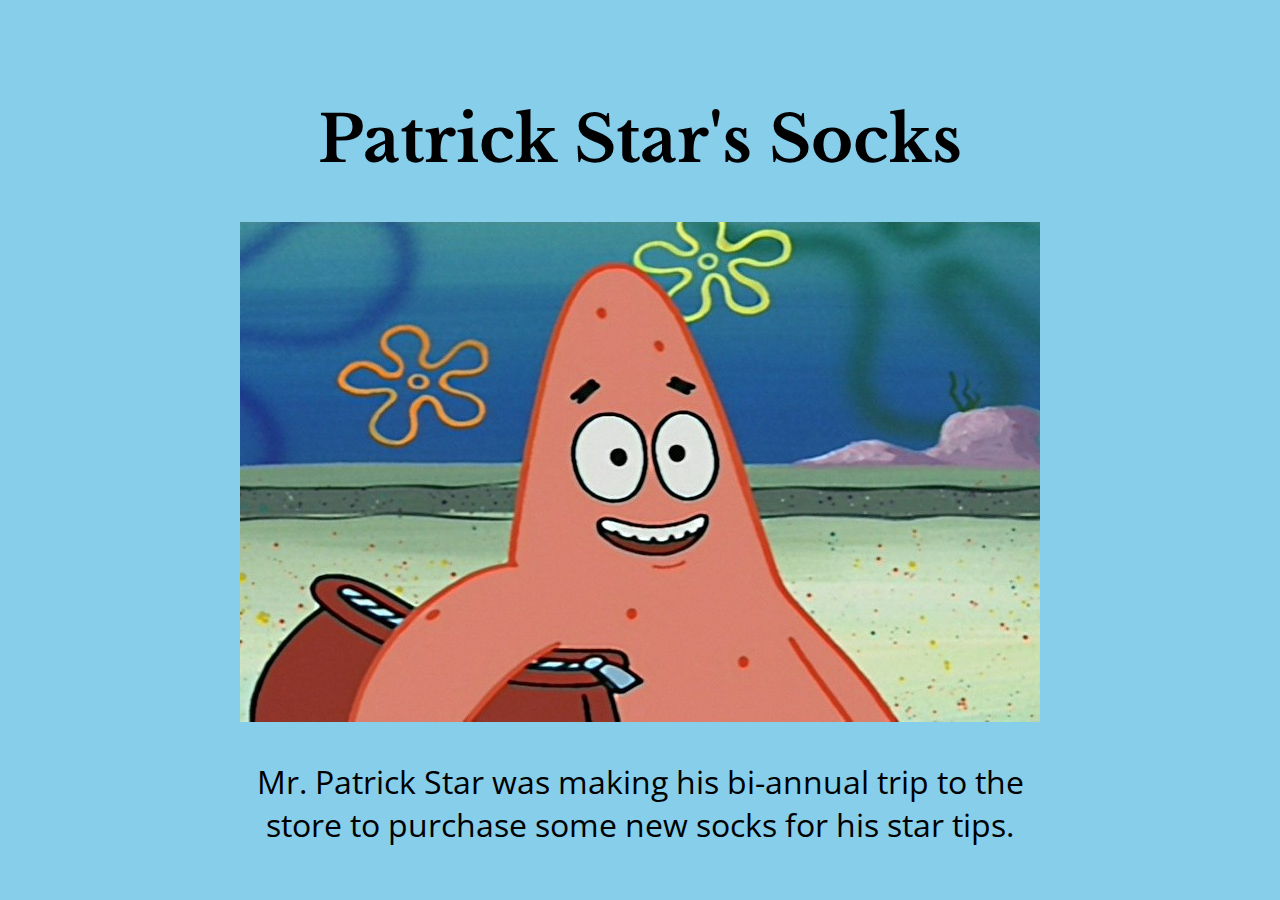
<file: index.html>
<!DOCTYPE html>
<html lang="en">
<head>
	<link rel="preconnect" href="https://fonts.gstatic.com">
	<link href="https://fonts.googleapis.com/css2?family=Libre+Baskerville:ital@1&family=Open+Sans&display=swap" rel="stylesheet">
	<link rel="stylesheet" href="css/style.css">
	<meta charset="UTF-8">
	<title>Patrick Star's Socks</title>
</head>
<body>
	<header>
		<h1>Patrick Star's Socks</h1>
	</header>
	<a href="one.html"><img src="images/pat.jpg" alt="Patrick Star" width="800px" height="500px"></a>
	<p>Mr. Patrick Star was making his bi-annual trip to the store to purchase some new socks for his star tips.</p>
</body>
</html>
</file>
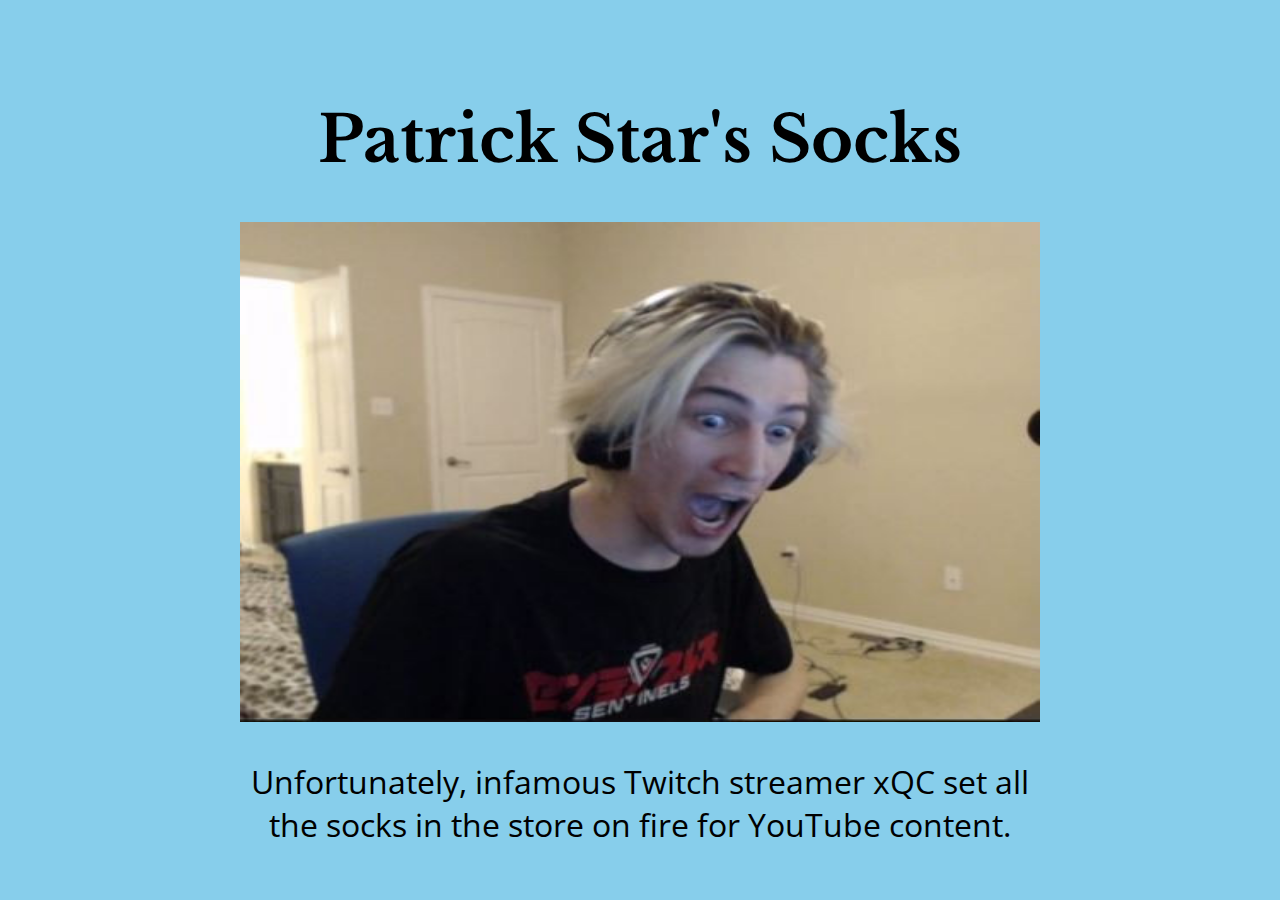
<file: one.html>
<!DOCTYPE html>
<html lang="en">
<head>
	<link rel="preconnect" href="https://fonts.gstatic.com">
	<link href="https://fonts.googleapis.com/css2?family=Libre+Baskerville:ital@1&family=Open+Sans&display=swap" rel="stylesheet">
	<link rel="stylesheet" href="css/style.css">
	<meta charset="UTF-8">
	<title>Patrick Star's Socks</title>
</head>
<body>
	<header>
		<h1>Patrick Star's Socks</h1>
	</header>
	<a href="two.html"><img src="images/xqc.jpg" alt="xQC" width="800px" height="500px"></a>
	<p>Unfortunately, infamous Twitch streamer xQC set all the socks in the store on fire for YouTube content.</p>
</body>
</html>
</file>
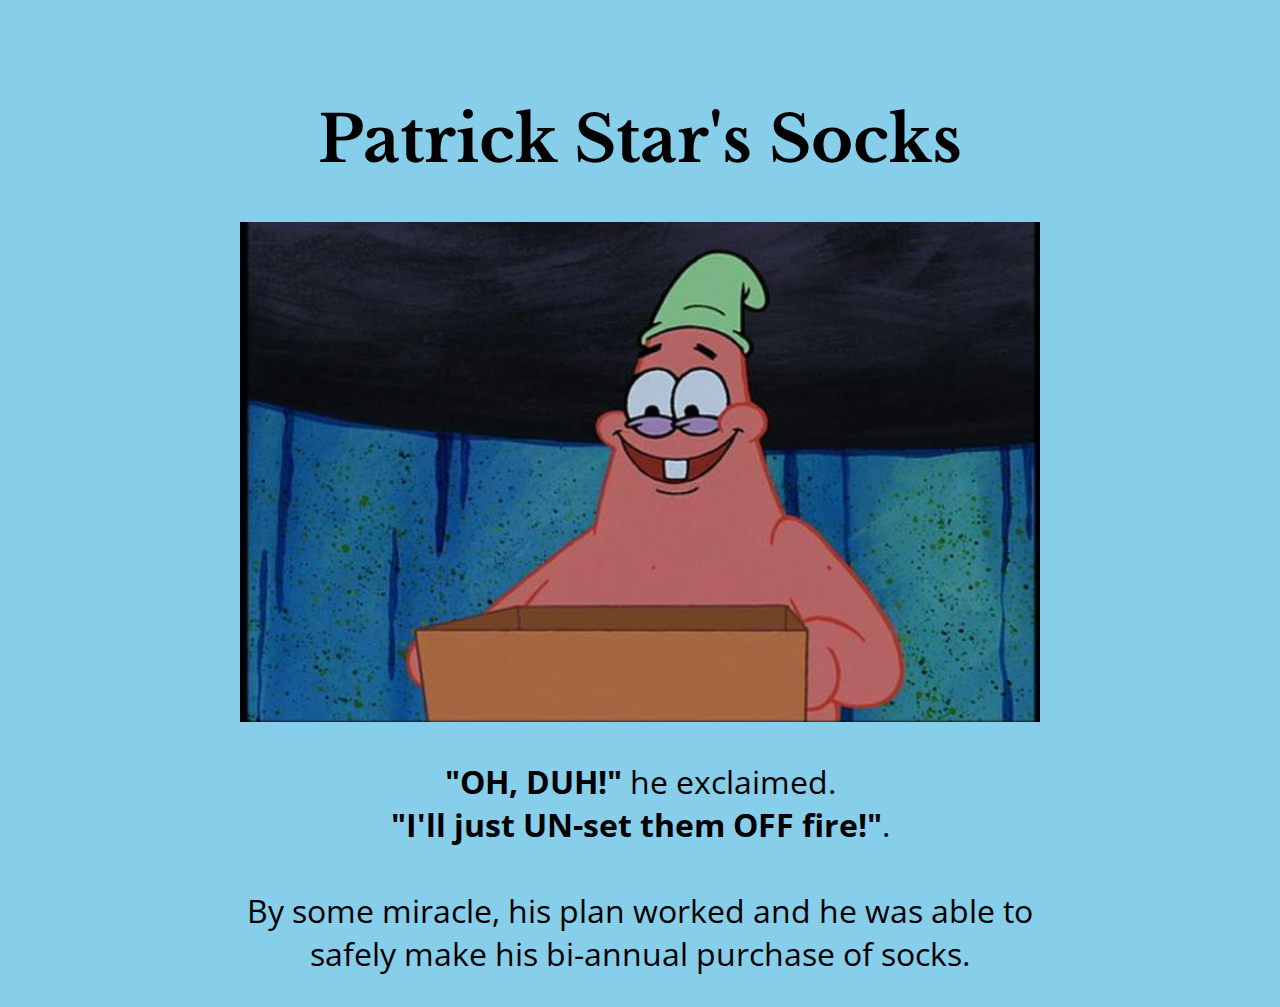
<file: three.html>
<!DOCTYPE html>
<html lang="en">
<head>
	<link rel="preconnect" href="https://fonts.gstatic.com">
	<link href="https://fonts.googleapis.com/css2?family=Libre+Baskerville:ital@1&family=Open+Sans&display=swap" rel="stylesheet">
	<link rel="stylesheet" href="css/style.css">
	<meta charset="UTF-8">
	<title>Patrick Star's Socks</title>
</head>
<body>
	<header>
		<h1>Patrick Star's Socks</h1>
	</header>
	<a href="index.html"><img src="images/duh.jpg" alt="Solution" width="800px" height="500px"></a>
	<p><b>"OH, DUH!"</b> he exclaimed. <br><b>"I'll just UN-set them OFF fire!"</b>.<br><br> By some miracle, his plan worked and he was able to safely make his bi-annual purchase of socks.</p>
</body>
</html>
</file>
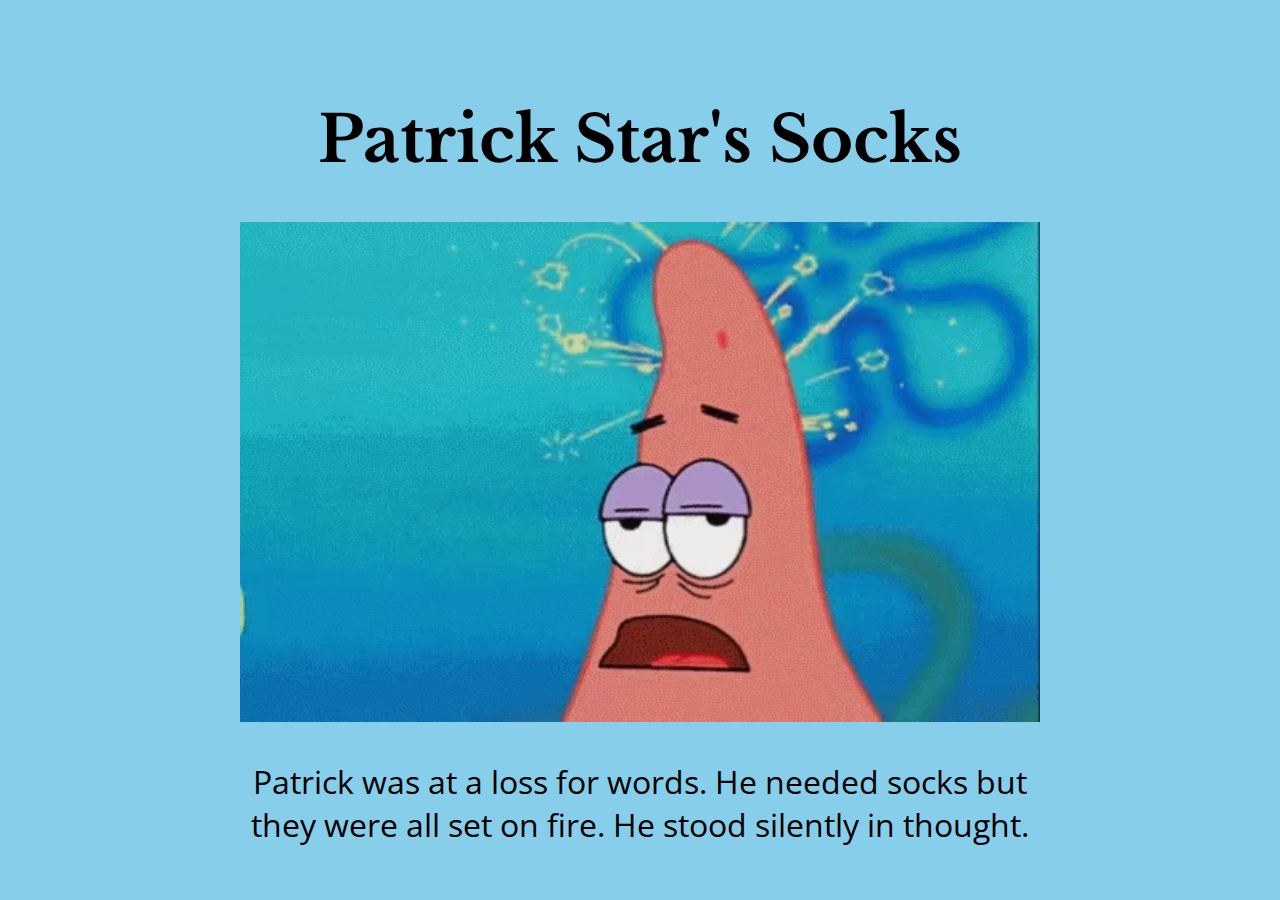
<file: two.html>
<!DOCTYPE html>
<html lang="en">
<head>
	<link rel="preconnect" href="https://fonts.gstatic.com">
	<link href="https://fonts.googleapis.com/css2?family=Libre+Baskerville:ital@1&family=Open+Sans&display=swap" rel="stylesheet">
	<link rel="stylesheet" href="css/style.css">
	<meta charset="UTF-8">
	<title>Patrick Star's Socks</title>
</head>
<body>
	<header>
		<h1>Patrick Star's Socks</h1>
	</header>
	<a href="three.html"><img src="images/thonk.png" alt="Thinking" width="800px" height="500px"></a>
	<p>Patrick was at a loss for words. He needed socks but they were all set on fire. He stood silently in thought.</p>
</body>
</html>
</file>
<file: css/style.css>
body {
    background-color: skyblue;
    width: 800px;
    margin: 0 auto;
    margin-top: 100px;
    font-family: 'Libre Baskerville', serif;
    font-family: 'Open Sans', sans-serif;
    font-size: 20px;
}

h1 {
    text-align: center;
    font-size: 64px;
    font-family: 'Libre Baskerville', serif;
}

p {
    text-align: center;
    font-size: 32px;
    font-family: 'Open Sans', sans-serif;
}
</file>
